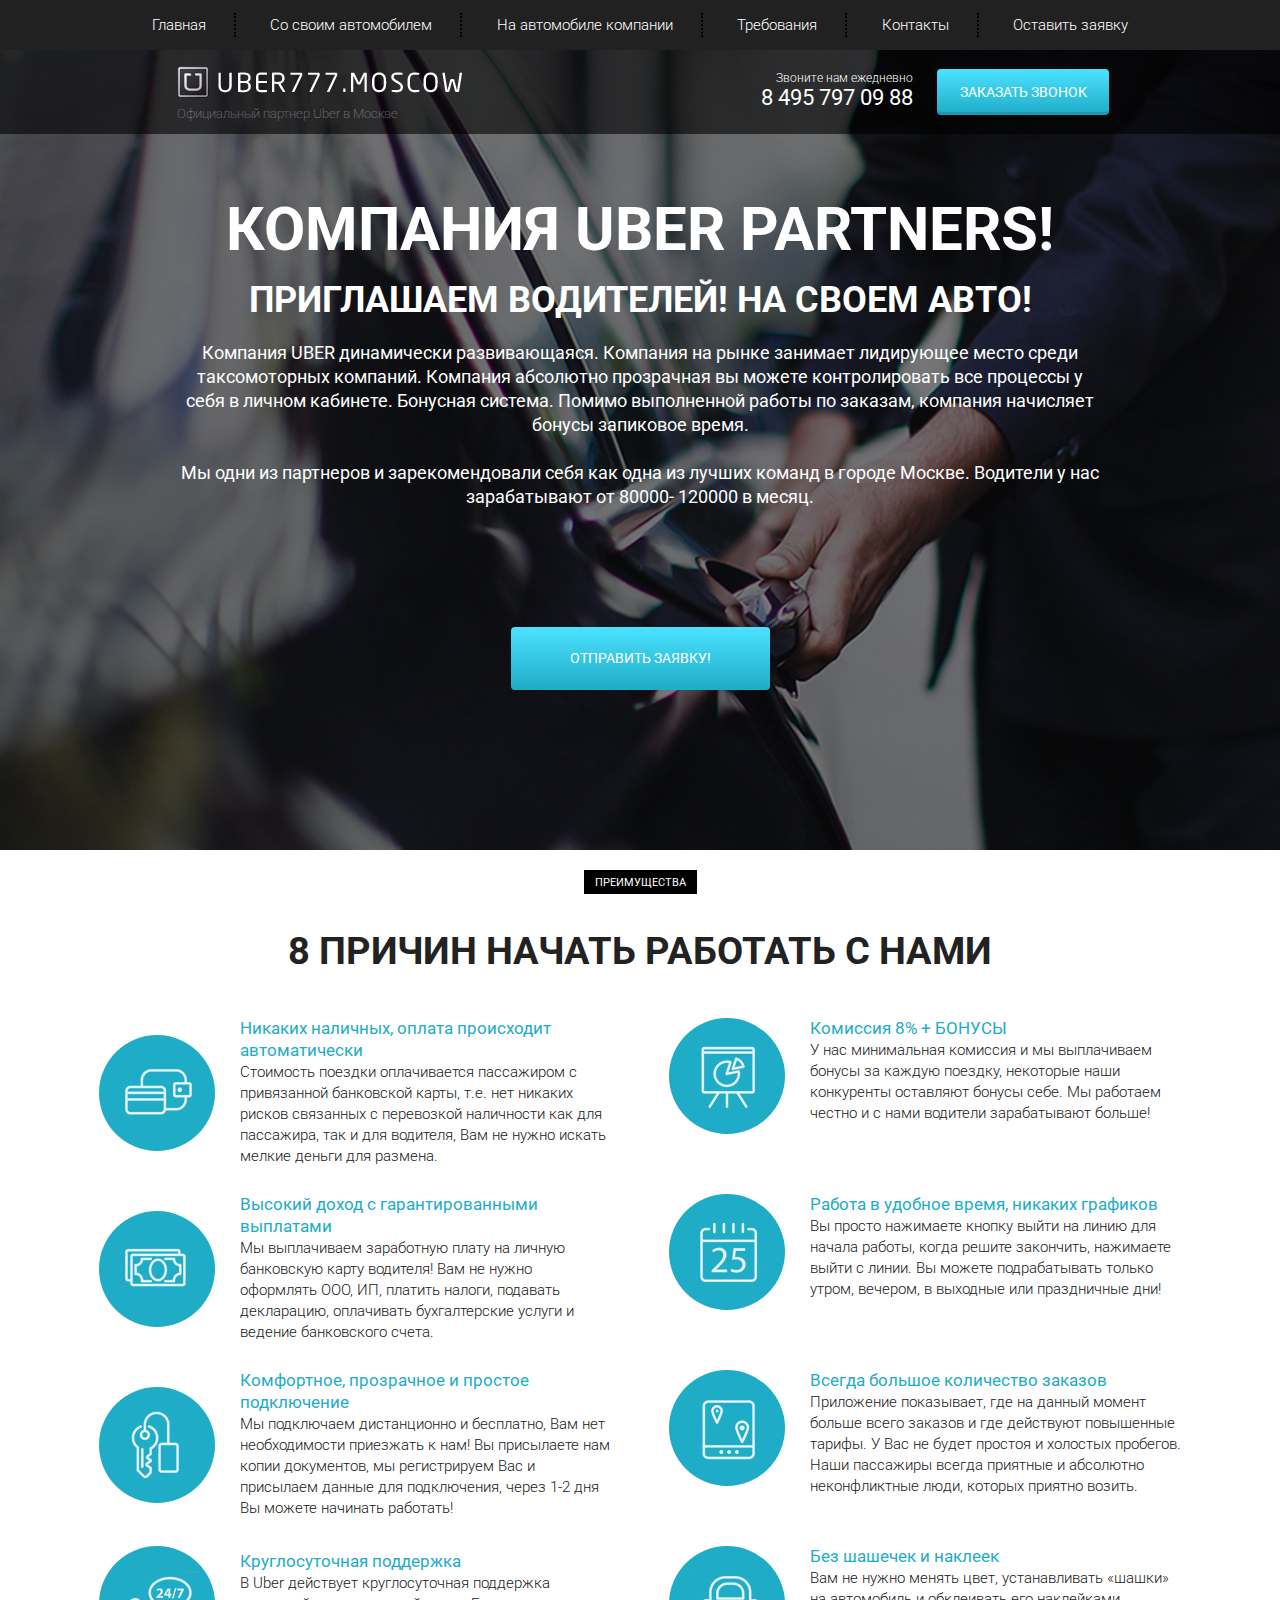
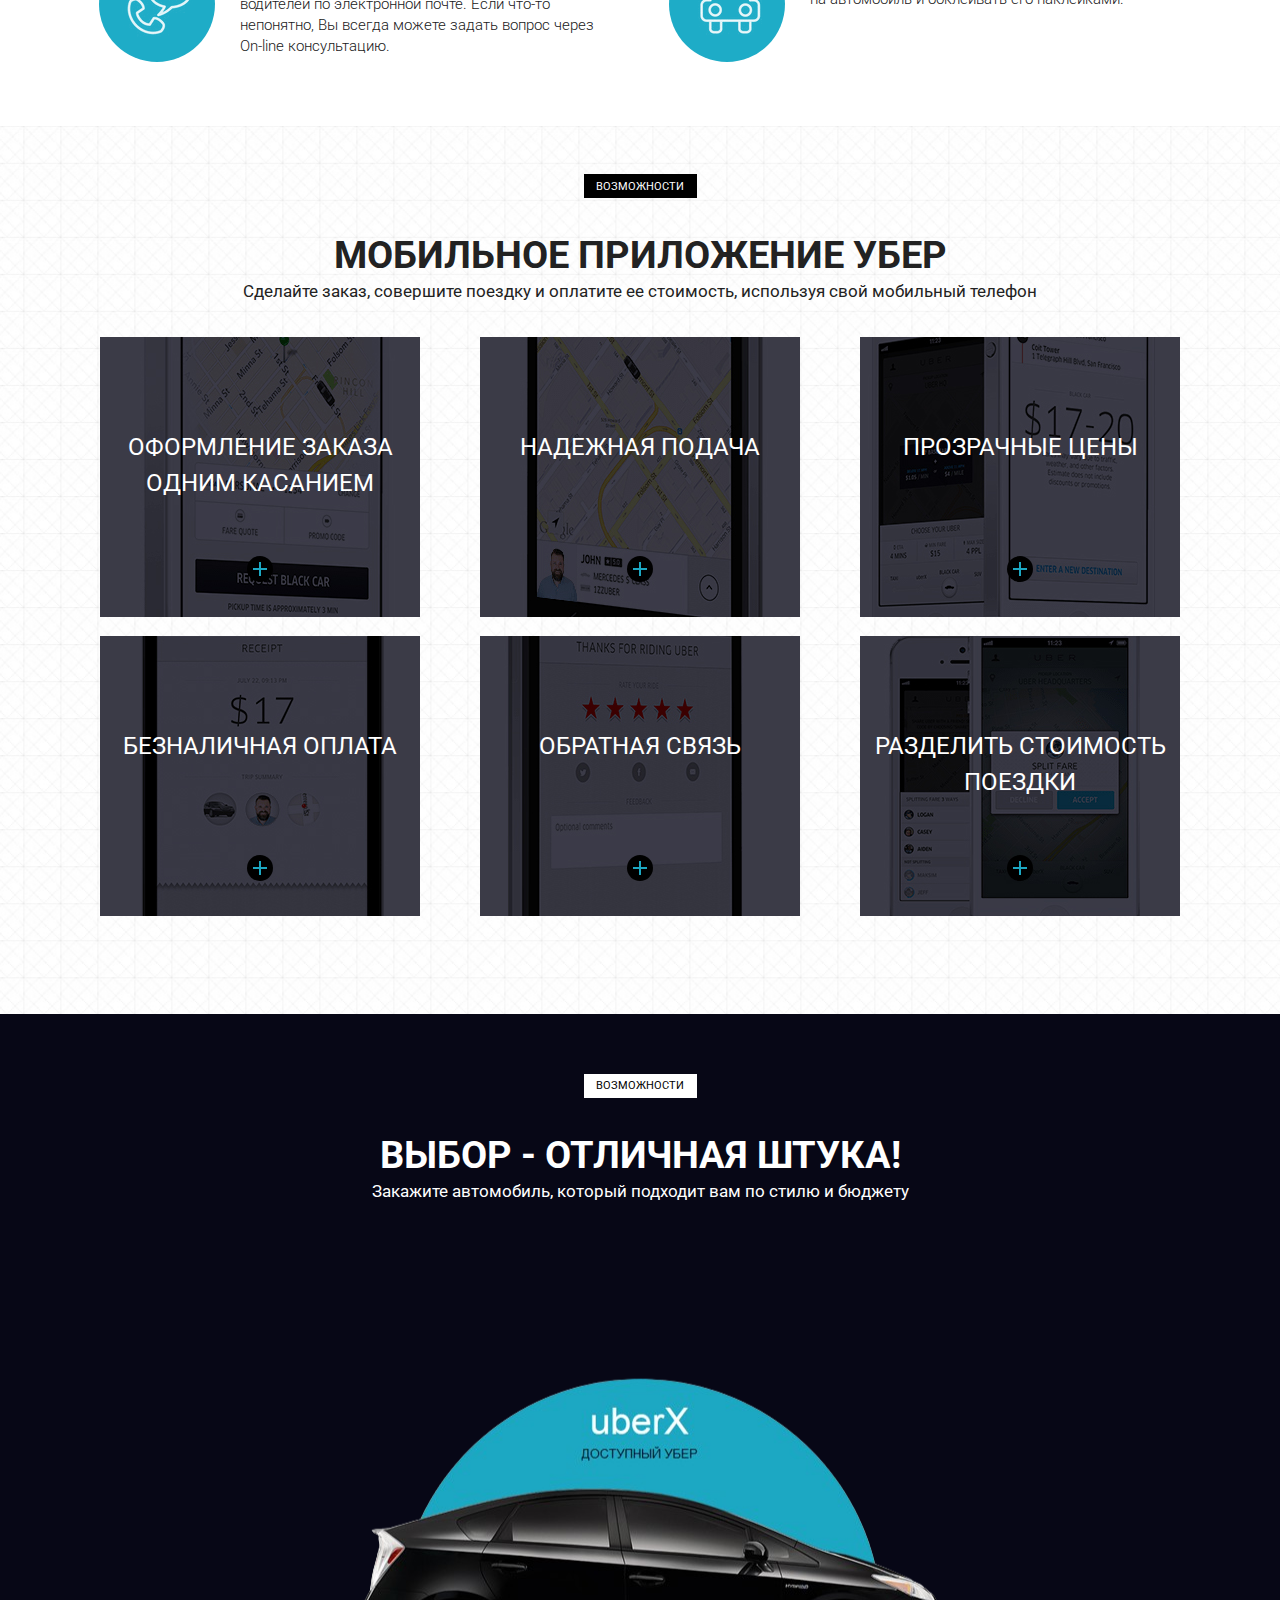
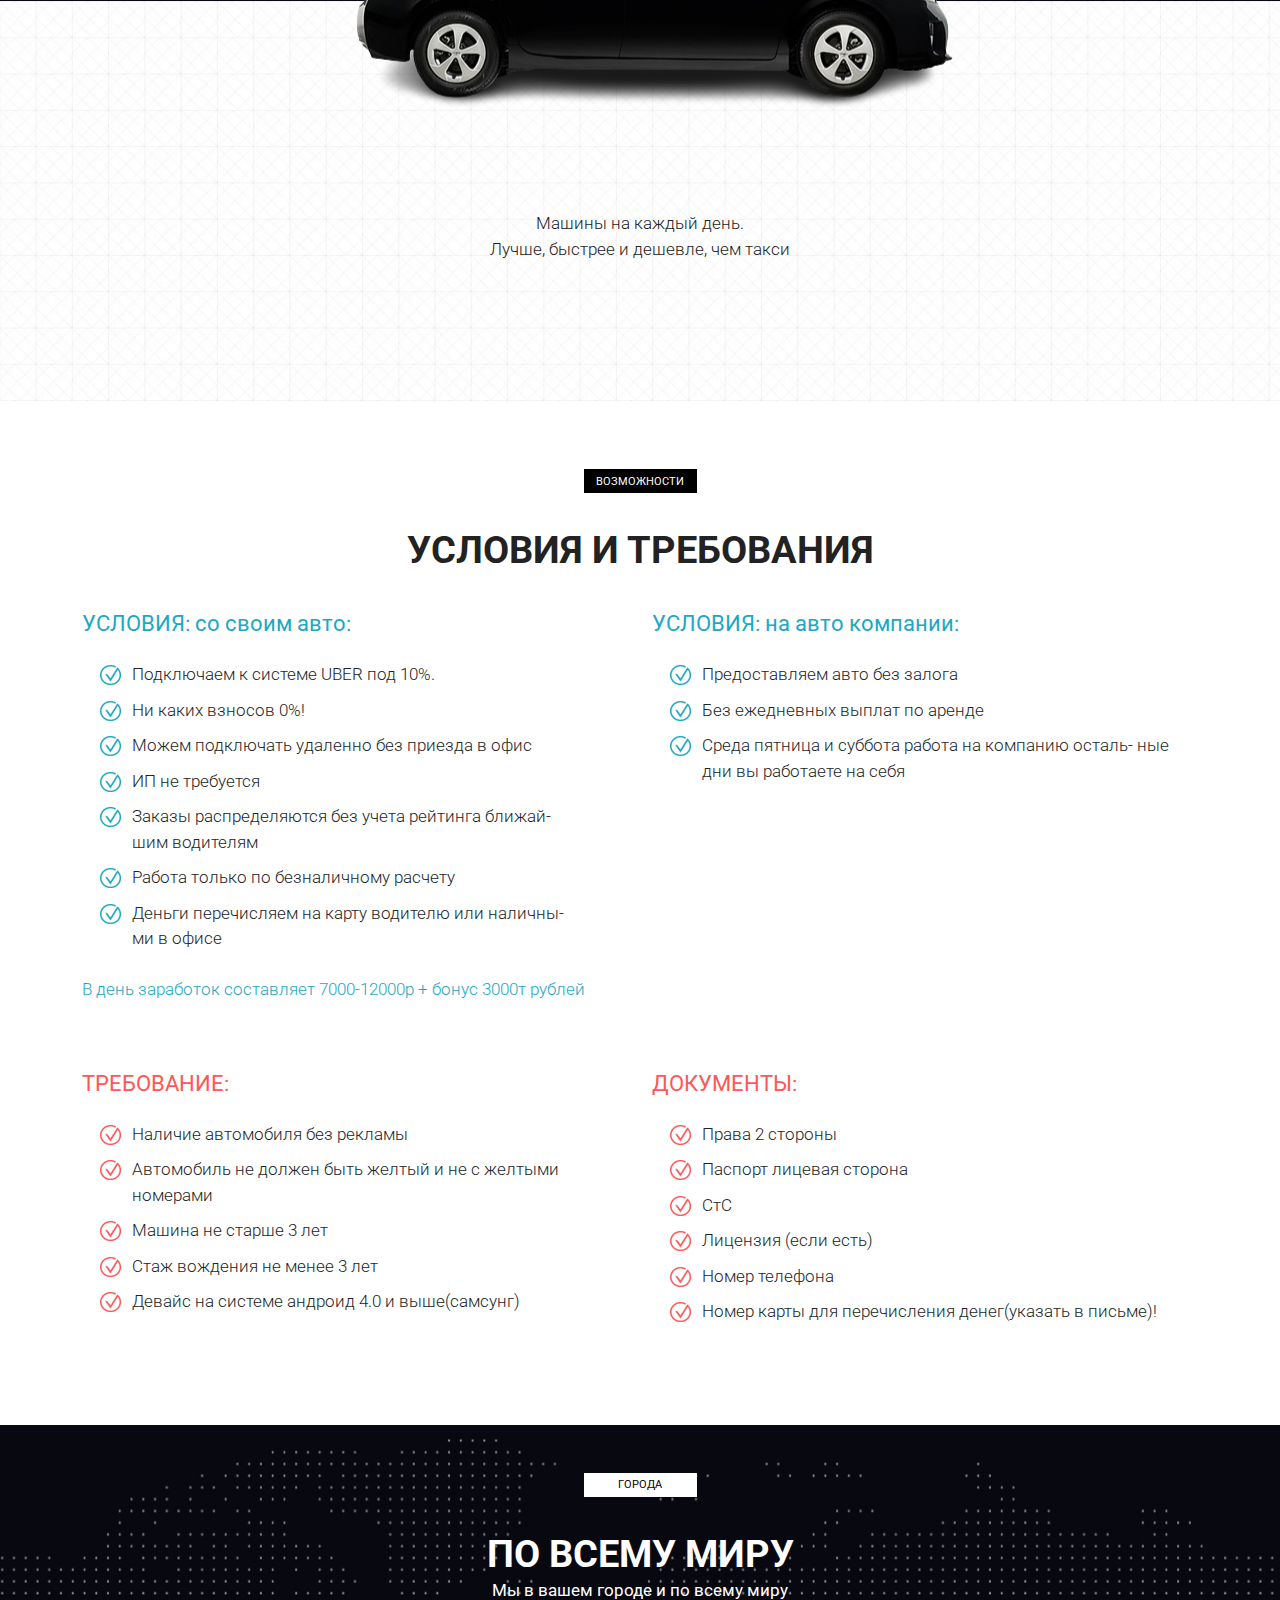
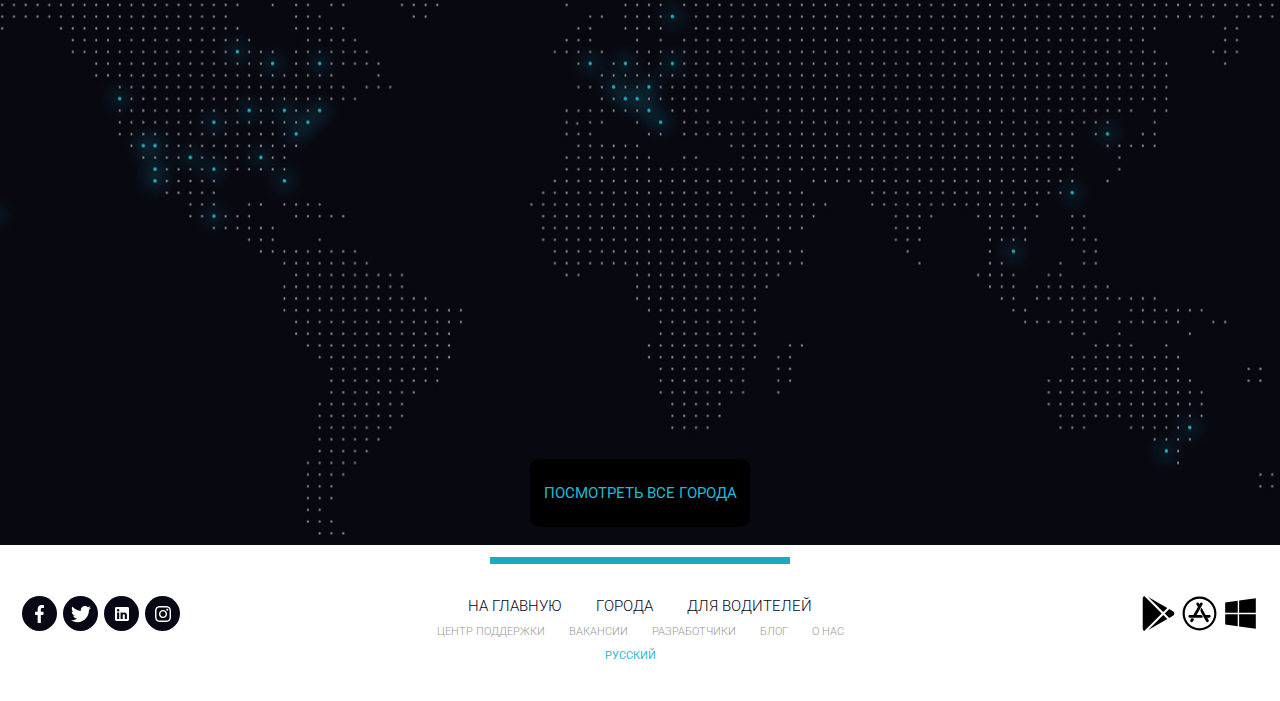
<file: index.html>
<!doctype html>
<html lang="ru">

<head>
   <meta charset="utf-8">
   <meta name="viewport" content="width=device-width, initial-scale=1">
   <title>Bootstrap demo</title>
   <link rel="stylesheet" href="css/bootstrap-reboot.min.css">
   <link rel="stylesheet" href="css/bootstrap-grid.min.css">
   <link rel="stylesheet" href="css/style.min.css">
   <style>
      @import url('https://fonts.googleapis.com/css2?family=Roboto:wght@300;400;700&display=swap');
   </style>
</head>
<header>
   <nav>
      <div class="container">
         <ul class="menu">
            <li class="menu_item"><a href="#" class="menu_link">Главная</a></li>
            <li class="menu_item"><a href="#" class="menu_link">Со своим автомобилем</a></li>
            <li class="menu_item"><a href="#" class="menu_link">На автомобиле компании</a></li>
            <li class="menu_item"><a href="#" class="menu_link">Требования</a></li>
            <li class="menu_item"><a href="#" class="menu_link">Контакты</a></li>
            <li class="menu_item menu_item_last"><a href="#" class="menu_link">Оставить заявку</a></li>
         </ul>
      </div>
   </nav>
   <div class="subheader">
      <div class="container">
         <div class="row">
            <div class="col-md-4 offset-md-1">
               <a href="#" class="subheader_logo"><img src="icons/Uber777.png" alt="uber777"></a>
               <div class="subheader_official">Официальный партнер Uber в Москве</div>
            </div>

            <div class="col-md-2 offset-md-2">
               <div class="subheader_call">Звоните нам ежедневно</div>
               <a href="tel:84957970988" class="subheader_phone">8 495 797 09 88</a>
            </div>

            <div class="col-md-2">
               <button class="subheader_btn">заказать звонок</button>
            </div>
         </div>
      </div>
   </div>
</header>

<body>
   <section class="promo">
      <div class="container">
         <div class="row">
            <div class="col-md-10 offset-md-1">
               <h1 class="promo_header">КОМПАНИЯ UBER PARTNERS!</h1>
               <h2 class="promo_subheader">ПРИГЛАШАЕМ ВОДИТЕЛЕЙ! НА СВОЕМ АВТО!</h2>
               <div class="promo_descr">
                  Компания UBER динамически развивающаяся. Компания на рынке занимает лидирующее место среди
                  таксомоторных
                  компаний. Компания абсолютно прозрачная вы можете контролировать все процессы у себя в личном
                  кабинете.
                  Бонуcная система. Помимо выполненной работы по заказам, компания начисляет бонусы запиковое время.
                  <br><br>
                  Мы одни из партнеров и зарекомендовали себя как одна из лучших команд в городе Москве. Водители у нас
                  зарабатывают от 80000- 120000 в месяц.
               </div>
               <button class="promo_btn">отправить заявку!</button>
            </div>
         </div>
      </div>
   </section>

   <section class="advantages">
      <div class="container">
         <div class="advantages_quality">Преимущества</div>
         <h3 class="advantages_title">8 причин начать работать с нами</h3>
         <div class="row advantages_cards">
            <div class="col-md-6 advantages_card">
               <div class="advantages_image"><img src="icons/wallet.png" alt=""></div>
               <div class="advantages_descr">
                  <span>
                     Никаких наличных, оплата происходит автоматически
                  </span><br>
                  Стоимость поездки оплачивается пассажиром с привязанной банковской карты, т.е. нет никаких рисков
                  связанных с перевозкой наличности как для пассажира, так и для водителя, Вам не нужно искать мелкие
                  деньги для размена.
               </div>
            </div>
            <div class="col-md-6 advantages_card">
               <div class="advantages_image"><img src="icons/comission.png" alt=""></div>
               <div class="advantages_descr">
                  <span>
                     Комиссия 8% + БОНУСЫ
                  </span><br>
                  У нас минимальная комиссия и мы выплачиваем бонусы за каждую поездку, некоторые наши конкуренты
                  оставляют
                  бонусы себе. Мы работаем честно и с нами водители зарабатывают больше!
               </div>
            </div>
            <div class="col-md-6 advantages_card">
               <div class="advantages_image"><img src="icons/money.png" alt=""></div>
               <div class="advantages_descr">
                  <span>
                     Высокий доход с гарантированными выплатами
                  </span><br>
                  Мы выплачиваем заработную плату на личную банковскую карту водителя! Вам не нужно оформлять ООО, ИП,
                  платить налоги, подавать декларацию, оплачивать бухгалтерские услуги и ведение банковского счета.
               </div>
            </div>
            <div class="col-md-6 advantages_card">
               <div class="advantages_image"><img src="icons/calendar.png" alt=""></div>
               <div class="advantages_descr">
                  <span>
                     Работа в удобное время, никаких графиков
                  </span><br>
                  Вы просто нажимаете кнопку выйти на линию для начала работы, когда решите закончить, нажимаете выйти с
                  линии. Вы можете подрабатывать только утром, вечером, в выходные или праздничные дни!
               </div>
            </div>
            <div class="col-md-6 advantages_card">
               <div class="advantages_image"><img src="icons/key.png" alt=""></div>
               <div class="advantages_descr">
                  <span>
                     Комфортное, прозрачное и простое подключение
                  </span><br>
                  Мы подключаем дистанционно и бесплатно, Вам нет необходимости приезжать к нам! Вы присылаете нам копии
                  документов, мы регистрируем Вас и присылаем данные для подключения, через 1-2 дня Вы можете начинать
                  работать!
               </div>
            </div>
            <div class="col-md-6 advantages_card">
               <div class="advantages_image"><img src="icons/map.png" alt=""></div>
               <div class="advantages_descr">
                  <span>
                     Всегда большое количество заказов
                  </span><br>
                  Приложение показывает, где на данный момент больше всего заказов и где действуют повышенные тарифы. У
                  Вас
                  не будет простоя и холостых пробегов. Наши пассажиры всегда приятные и абсолютно неконфликтные люди,
                  которых приятно возить.
               </div>
            </div>
            <div class="col-md-6 advantages_card">
               <div class="advantages_image"><img src="icons/tel.png" alt=""></div>
               <div class="advantages_descr">
                  <span>
                     Круглосуточная поддержка
                  </span><br>
                  В Uber действует круглосуточная поддержка водителей по электронной почте. Если что-то непонятно, Вы
                  всегда можете задать вопрос через On-line консультацию.
               </div>
            </div>
            <div class="col-md-6 advantages_card">
               <div class="advantages_image"><img src="icons/car.png" alt=""></div>
               <div class="advantages_descr">
                  <span>
                     Без шашечек и наклеек
                  </span><br>
                  Вам не нужно менять цвет, устанавливать «шашки» на автомобиль и обклеивать его наклейками.
               </div>
            </div>
         </div>
      </div>
   </section>

   <section class="mobile">
      <div class="container">
         <div class="label">возможности</div>
         <div class="title">мобильное приложение убер</div>
         <div class="subtitle">Сделайте заказ, совершите поездку и оплатите ее стоимость, используя свой мобильный
            телефон</div>

         <div class="row">
            <div class="col-md-4">
               <div class="mobile_item mobile_item_1">
                  <div class="mobile_item_subtitle">оформление заказа одним касанием</div>
                  <div class="mobile_item_plus"></div>
               </div>
            </div>
            <div class="col-md-4">
               <div class="mobile_item mobile_item_2">
                  <div class="mobile_item_subtitle">надежная подача</div>
                  <div class="mobile_item_plus"></div>
               </div>
            </div>
            <div class="col-md-4">
               <div class="mobile_item mobile_item_3">
                  <div class="mobile_item_subtitle">прозрачные цены</div>
                  <div class="mobile_item_plus"></div>
               </div>
            </div>
            <div class="col-md-4">
               <div class="mobile_item mobile_item_4">
                  <div class="mobile_item_subtitle">безналичная оплата</div>
                  <div class="mobile_item_plus"></div>
               </div>
            </div>
            <div class="col-md-4">
               <div class="mobile_item mobile_item_5">
                  <div class="mobile_item_subtitle">обратная связь</div>
                  <div class="mobile_item_plus"></div>
               </div>
            </div>
            <div class="col-md-4">
               <div class="mobile_item mobile_item_6">
                  <div class="mobile_item_subtitle">разделить стоимость поездки</div>
                  <div class="mobile_item_plus"></div>
               </div>
            </div>
         </div>
      </div>
   </section>

   <section class="uberX">
      <div class="uberX_up">
         <div class="label">возможности</div>
         <div class="title">Выбор - отличная штука!</div>
         <div class="subtitle">Закажите автомобиль, который подходит вам по стилю и бюджету</div>
         <img src="icons/uber_car.png" alt="uber_car">
      </div>
      <div class="uberX_down">
         <div class="uberX_down_descr">Машины на каждый день.<br>Лучше, быстрее и дешевле, чем такси</div>
      </div>
   </section>

   <section class="require">
      <div class="container">
         <div class="label">возможности</div>
         <div class="title">условия и требования</div>
         <div class="row">
            <div class="col-md-6">
               <div class="require_block">
                  <div class="require_title">УСЛОВИЯ: со своим авто:</div>
                  <ul class="require_list">
                     <li>Подключаем к системе UBER под 10%.</li>
                     <li>Ни каких взносов 0%!</li>
                     <li>Можем подключать удаленно без приезда в офис</li>
                     <li>ИП не требуется</li>
                     <li>Заказы распределяются без учета рейтинга ближай-<br>шим водителям</li>
                     <li>Работа только по безналичному расчету</li>
                     <li>Деньги перечисляем на карту водителю или наличны-<br>ми в офисе</li>
                  </ul>
                  <div class="require_descr">
                     В день заработок составляет 7000-12000р + бонус 3000т рублей
                  </div>
               </div>
            </div>
            <div class="col-md-6">
               <div class="require_block">
                  <div class="require_title">УСЛОВИЯ: на авто компании:</div>
                  <ul class="require_list">
                     <li>Предоставляем авто без залога</li>
                     <li>Без ежедневных выплат по аренде</li>
                     <li>Среда пятница и суббота работа на компанию осталь- ные дни вы работаете на себя</li>
                  </ul>
               </div>
            </div>
            <div class="col-md-6">
               <div class="require_block require_block_nmb warning">
                  <div class="require_title">ТРЕБОВАНИЕ:</div>
                  <ul class="require_list">
                     <li>Наличие автомобиля без рекламы</li>
                     <li>Автомобиль не должен быть желтый и не с желтыми<br>номерами</li>
                     <li>Машина не старше 3 лет</li>
                     <li>Стаж вождения не менее 3 лет</li>
                     <li>Девайс на системе андроид 4.0 и выше(самсунг)</li>
                  </ul>
               </div>
            </div>
            <div class="col-md-6">
               <div class="require_block require_block_nmb warning">
                  <div class="require_title">ДОКУМЕНТЫ:</div>
                  <ul class="require_list">
                     <li>Права 2 стороны</li>
                     <li>Паспорт лицевая сторона</li>
                     <li>СтС</li>
                     <li>Лицензия (если есть)</li>
                     <li>Номер телефона</li>
                     <li>Номер карты для перечисления денег(указать в письме)!</li>
                  </ul>
               </div>
            </div>
         </div>
      </div>
   </section>

   <section class="world">
      <div class="world_bg">
         <div class="label">города</div>
         <div class="title">По всему миру</div>
         <div class="subtitle">Мы в вашем городе и по всему миру</div>
         <button class="world_btn">
            посмотреть все города
         </button>
      </div>
   </section>

   <footer class="footer">

      <div class="footer_social">
         <a href="#" class="footer_social_item">
            <img src="icons/facebook.svg" alt="facebook">
         </a>
         <a href="#" class="footer_social_item">
            <img src="icons/twitter.svg" alt="twitter">
         </a>
         <a href="#" class="footer_social_item">
            <img src="icons/linkedin.svg" alt="linkedin">
         </a>
         <a href="#" class="footer_social_item">
            <img src="icons/instagram.svg" alt="instagram">
         </a>
      </div>

      <div class="footer_menu">
         <div class="footer_title">
            <a href="" class="footer_title_item">на главную</a>
            <a href="" class="footer_title_item">города</a>
            <a href="" class="footer_title_item">для водителей</a>
         </div>
         <div class="footer_subtitle">
            <a href="" class="footer_subtitle_item">центр поддержки</a>
            <a href="" class="footer_subtitle_item">вакансии</a>
            <a href="" class="footer_subtitle_item">разработчики</a>
            <a href="" class="footer_subtitle_item">блог</a>
            <a href="" class="footer_subtitle_item">о нас</a>
         </div>
         <a href="" class="footer_language">Русский</a>
      </div>
      <div class="footer_download">
         <a href="" class="footer_download_links"><svg xmlns="http://www.w3.org/2000/svg" height="35" width="35" viewBox="0 0 512 512"><!--!Font Awesome Free 6.5.1 by @fontawesome - https://fontawesome.com License - https://fontawesome.com/license/free Copyright 2024 Fonticons, Inc.--><path d="M325.3 234.3L104.6 13l280.8 161.2-60.1 60.1zM47 0C34 6.8 25.3 19.2 25.3 35.3v441.3c0 16.1 8.7 28.5 21.7 35.3l256.6-256L47 0zm425.2 225.6l-58.9-34.1-65.7 64.5 65.7 64.5 60.1-34.1c18-14.3 18-46.5-1.2-60.8zM104.6 499l280.8-161.2-60.1-60.1L104.6 499z"/></svg></a>
         <a href="" class="footer_download_links"><svg xmlns="http://www.w3.org/2000/svg" height="35" width="35" viewBox="0 0 512 512"><!--!Font Awesome Free 6.5.1 by @fontawesome - https://fontawesome.com License - https://fontawesome.com/license/free Copyright 2024 Fonticons, Inc.--><path d="M255.9 120.9l9.1-15.7c5.6-9.8 18.1-13.1 27.9-7.5 9.8 5.6 13.1 18.1 7.5 27.9l-87.5 151.5h63.3c20.5 0 32 24.1 23.1 40.8H113.8c-11.3 0-20.4-9.1-20.4-20.4 0-11.3 9.1-20.4 20.4-20.4h52l66.6-115.4-20.8-36.1c-5.6-9.8-2.3-22.2 7.5-27.9 9.8-5.6 22.2-2.3 27.9 7.5l8.9 15.7zm-78.7 218l-19.6 34c-5.6 9.8-18.1 13.1-27.9 7.5-9.8-5.6-13.1-18.1-7.5-27.9l14.6-25.2c16.4-5.1 29.8-1.2 40.4 11.6zm168.9-61.7h53.1c11.3 0 20.4 9.1 20.4 20.4 0 11.3-9.1 20.4-20.4 20.4h-29.5l19.9 34.5c5.6 9.8 2.3 22.2-7.5 27.9-9.8 5.6-22.2 2.3-27.9-7.5-33.5-58.1-58.7-101.6-75.4-130.6-17.1-29.5-4.9-59.1 7.2-69.1 13.4 23 33.4 57.7 60.1 104zM256 8C119 8 8 119 8 256s111 248 248 248 248-111 248-248S393 8 256 8zm216 248c0 118.7-96.1 216-216 216-118.7 0-216-96.1-216-216 0-118.7 96.1-216 216-216 118.7 0 216 96.1 216 216z"/></svg></a>
         <a href="" class="footer_download_links"><svg xmlns="http://www.w3.org/2000/svg" height="35" width="35" viewBox="0 0 448 512"><!--!Font Awesome Free 6.5.1 by @fontawesome - https://fontawesome.com License - https://fontawesome.com/license/free Copyright 2024 Fonticons, Inc.--><path d="M0 93.7l183.6-25.3v177.4H0V93.7zm0 324.6l183.6 25.3V268.4H0v149.9zm203.8 28L448 480V268.4H203.8v177.9zm0-380.6v180.1H448V32L203.8 65.7z"/></svg></a>
      </div>
   </footer>
</body>

</html>
</file>
<file: css/style.min.css>
nav{height:50px;background-color:#212121}.menu{display:-webkit-box;display:-ms-flexbox;display:flex;-webkit-box-pack:justify;-ms-flex-pack:justify;justify-content:space-between;padding:13px 70px;margin:0;list-style:none}.menu_link{color:#fff;font-size:15px;font-weight:300;text-decoration:none}.menu_item{border-right:2px dotted #000;padding-right:28px}.menu_item_last{border-right:none;padding-right:0}.subheader{position:absolute;width:100%;height:84px;background-color:rgba(0,0,0,.6)}.subheader_logo{display:block;margin-top:16px;max-width:100%}.subheader_official{margin-top:6px;opacity:.5;color:#fff;font-size:13px;font-weight:100}.subheader_call{margin-top:19px;color:#fff;text-align:right;font-size:12px;font-weight:300}.subheader_phone{display:block;text-decoration:none;color:#fff;text-align:right;font-family:Roboto;font-size:22px;font-weight:400;text-transform:uppercase;line-height:22px}.subheader_btn{margin-top:19px;width:172px;height:46px;-webkit-box-shadow:inset 0 -3px 0 rgba(0,0,0,.12);box-shadow:inset 0 -3px 0 rgba(0,0,0,.12);border:none;border-radius:4px;background-image:-webkit-gradient(linear, left bottom, left top, from(#1eacc7), to(#4ce2ff));background-image:linear-gradient(to top, #1eacc7 0%, #4ce2ff 100%);color:#fff;font-size:14px;font-weight:400;text-transform:uppercase}.subheader_btn:hover{background-image:none;background-color:#ff5656}.promo{min-height:800px;background:url(../img/uber_bg.jpg) center center/cover no-repeat;padding:150px 0 135px 0}.promo_header{color:#fff;font-size:60px;font-weight:700;text-transform:uppercase;line-height:60px;margin:0;text-align:center}.promo_subheader{color:#fff;font-size:36px;font-weight:700;line-height:36px;text-transform:uppercase;margin:0;margin-top:22px;text-align:center}.promo_descr{color:#fff;text-align:center;font-size:18px;font-weight:400;line-height:24px;margin-top:23px}.promo_btn{display:block;margin:118px auto 0 auto;width:259px;height:63px;border:none;border-radius:4px;background-image:-webkit-gradient(linear, left bottom, left top, from(#1eacc7), to(#4ce2ff));background-image:linear-gradient(to top, #1eacc7 0%, #4ce2ff 100%);color:#fff;font-size:14px;font-weight:400;text-transform:uppercase}.promo_btn:hover{background-image:none;background-color:#ff5656}.advantages{min-height:850px;padding:20px 0 64px 0}.advantages_quality{display:-webkit-box;display:-ms-flexbox;display:flex;-webkit-box-pack:center;-ms-flex-pack:center;justify-content:center;-webkit-box-align:center;-ms-flex-align:center;align-items:center;margin:0 auto;width:113px;height:24px;background-color:#000;color:#fff;font-size:11px;font-weight:400;line-height:11px;text-transform:uppercase}.advantages .advantages_title{margin-top:33px;color:#222;text-align:center;font-family:Roboto;font-size:38px;font-weight:700;line-height:48px;text-transform:uppercase}.advantages_cards{margin-top:16px}.advantages_image{display:-webkit-box;display:-ms-flexbox;display:flex;-webkit-box-pack:center;-ms-flex-pack:center;justify-content:center;-webkit-box-align:center;-ms-flex-align:center;align-items:center;-ms-flex-negative:0;flex-shrink:0;width:116px;height:116px;border-radius:100%;background-color:#1eacc7}.advantages_card{margin-top:27px;display:-webkit-box;display:-ms-flexbox;display:flex;-webkit-box-pack:center;-ms-flex-pack:center;justify-content:center;-webkit-box-align:center;-ms-flex-align:center;align-items:center}.advantages_card:nth-child(2n){-webkit-box-align:start;-ms-flex-align:start;align-items:flex-start}.advantages_descr{max-width:371px;max-height:150px;margin-left:25px;color:#202020;font-size:15px;font-weight:300;line-height:21px}.advantages_descr span{color:#1eacc7;font-family:Roboto;font-size:17px;font-style:normal;font-weight:400}.label{display:-webkit-box;display:-ms-flexbox;display:flex;-webkit-box-pack:center;-ms-flex-pack:center;justify-content:center;-webkit-box-align:center;-ms-flex-align:center;align-items:center;margin:0 auto;width:113px;height:24px;background-color:#000;color:#fff;font-size:11px;font-weight:400;line-height:11px;text-transform:uppercase}.title{margin-top:33px;color:#222;text-align:center;font-family:Roboto;font-size:38px;font-weight:700;line-height:48px;text-transform:uppercase}.subtitle{color:#222;text-align:center;font-family:Roboto;font-size:17px;font-style:normal;font-weight:400}.mobile{min-height:864px;padding:48px 0 79px 0;background:url("../img/mobile_bg.jpg") center center/cover no-repeat}.mobile .row{margin-top:32px}.mobile_item{position:relative;width:320px;height:280px;margin:0 auto;margin-bottom:19px;padding-top:92px}.mobile_item_1{background:url("../icons/card1.png") center center/cover no-repeat}.mobile_item_2{background:url("../icons/card2.png") center center/cover no-repeat}.mobile_item_3{background:url("../icons/card3.png") center center/cover no-repeat}.mobile_item_4{background:url("../icons/card4.png") center center/cover no-repeat}.mobile_item_5{background:url("../icons/card5.png") center center/cover no-repeat}.mobile_item_6{background:url("../icons/card6.png") center center/cover no-repeat}.mobile_item_subtitle{color:#fff;text-align:center;font-size:24px;font-weight:400;text-transform:uppercase}.mobile_item_plus{display:-webkit-box;display:-ms-flexbox;display:flex;-webkit-box-pack:center;-ms-flex-pack:center;justify-content:center;-webkit-box-align:center;-ms-flex-align:center;align-items:center;width:26px;height:26px;background-color:#000;margin:0 auto;border-radius:100%;position:absolute;bottom:35px;left:50%;-webkit-transform:translateX(-50%);transform:translateX(-50%);cursor:pointer}.mobile_item_plus::before{content:"";display:block;width:14px;height:2px;background-color:#1ca8c3;-webkit-transition:.3s all;transition:.3s all}.mobile_item_plus::after{position:absolute;left:50%;-webkit-transform:translateX(-50%);transform:translateX(-50%);content:"";display:block;width:2px;height:14px;background-color:#1ca8c3;-webkit-transition:.3s all;transition:.3s all}.mobile_item_plus:hover::before,.mobile_item_plus:hover::after{background-color:#ff5656}.uberX{min-height:900px}.uberX .uberX_up{min-height:500px;padding-top:60px;background-color:#070716}.uberX .uberX_up img{display:block;margin:0 auto;-webkit-transform:translateY(44%);transform:translateY(44%)}.uberX .uberX_up .label{background-color:#fff;color:#000}.uberX .uberX_up .title{color:#fff}.uberX .uberX_up .subtitle{color:#fff}.uberX .uberX_down{min-height:400px;background:url("../icons/uber_car_downbg.png") center center/cover no-repeat}.uberX .uberX_down_descr{color:#222;text-align:center;font-size:17px;font-weight:300;padding-top:210px}.require{padding:68px 0 84px}.require_block{margin:33px 0}.require_block_nmb{margin-bottom:0px}.require_title{color:#1ca8c3;font-size:22px;font-weight:400}.require_list{list-style-type:none;padding-left:50px;margin-top:22px}.require_list li{position:relative;font-size:17px;font-weight:300;margin-bottom:10px}.require_list li::before{content:"";display:block;position:absolute;left:-32px;top:3px;width:21px;height:20px;background:url("../icons/check.png") center center/cover no-repeat}.require_descr{margin-top:25px;font-size:17px;font-weight:300;line-height:24px;color:#1ca8c3}.require .warning .require_title{color:#ff5656}.require .warning .require_list li::before{background:url("../icons/check_orange.png") center center/cover no-repeat}.world{min-height:720px;background-color:#080816}.world_bg{max-width:1440px;min-height:720px;margin:0 auto;padding-top:48px;background:url("../img/world_bg.jpg") center center/cover no-repeat}.world_btn{display:block;width:220px;height:68px;margin:456px auto;color:#1fbad6;text-align:center;font-size:15px;font-weight:400;text-transform:uppercase;background-color:#000;border:none;border-radius:10px;-webkit-transition:.3s all;transition:.3s all}.world_btn:hover{-webkit-transition:.3s all;transition:.3s all;background-color:orange}.world .label{background-color:#fff;color:#000}.world .title,.world .subtitle{color:#fff}.footer{display:-webkit-box;display:-ms-flexbox;display:flex;-webkit-box-pack:justify;-ms-flex-pack:justify;justify-content:space-between;height:156px;padding:12px 22px 30px 22px}.footer_social{width:33%;display:-webkit-box;display:-ms-flexbox;display:flex;-webkit-box-align:center;-ms-flex-align:center;align-items:center}.footer_social_item{display:-webkit-box;display:-ms-flexbox;display:flex;-webkit-box-pack:center;-ms-flex-pack:center;justify-content:center;-webkit-box-align:center;-ms-flex-align:center;align-items:center;width:35px;height:35px;background-color:#070716;border-radius:100%;cursor:pointer;margin-right:6px}.footer_title::before{display:block;content:"";width:300px;height:7px;background-color:#1ca8c3;margin:0 auto;margin-bottom:30px}.footer_title a{margin-right:30px;text-decoration:none;color:#070716;font-size:15px;font-weight:300;text-transform:uppercase}.footer_title a:last-child{margin-right:0}.footer_menu{width:33%;text-align:center}.footer_download{width:33%}.footer_subtitle_item{text-decoration:none;color:#999;font-size:11px;font-weight:300;text-transform:uppercase;margin-right:20px}.footer_subtitle a:last-child{margin-right:0}.footer_language{margin-right:20px;text-decoration:none;color:#1fbad6;text-align:center;font-size:11px;font-weight:400;text-transform:uppercase}.footer_download{display:-webkit-box;display:-ms-flexbox;display:flex;-webkit-box-pack:end;-ms-flex-pack:end;justify-content:flex-end;-webkit-box-align:center;-ms-flex-align:center;align-items:center;gap:6px}@media(max-width: 1200px){.menu_item{padding-right:20px}.menu_link{font-size:13px}}*{font-family:"Roboto",sans-serif}/*# sourceMappingURL=style.min.css.map */
</file>
